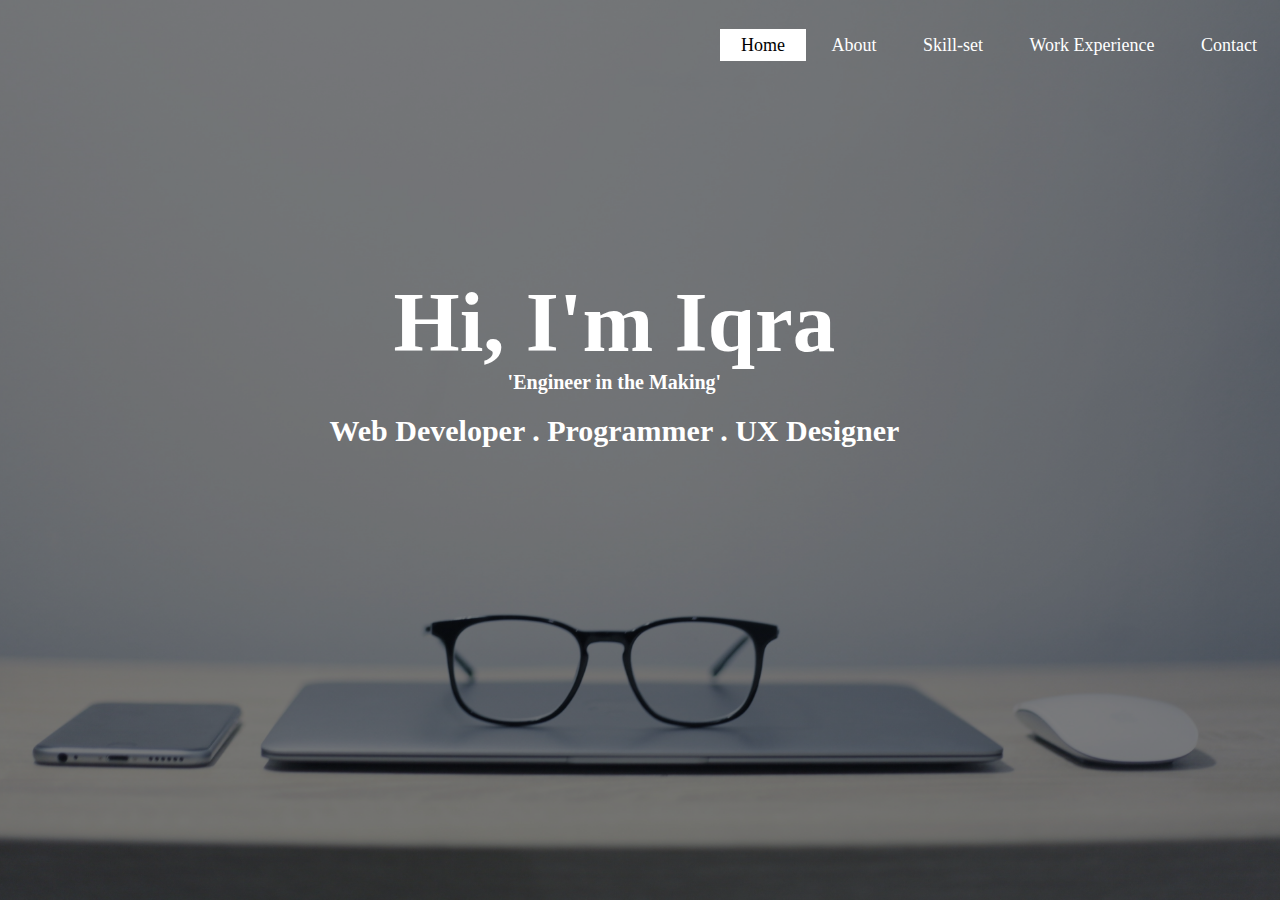
<file: index.html>
<!DOCTYPE html>
<html lang="en">
<head>
    <title>RESUME WEBSITE</title>
    <link rel="stylesheet" type="text/css" href="./style.css">
</head>
<body id="index_body">
    <header>
        <div class="main">
            <ul id="index_list">
                <li class="active"><a href="#">Home</a></li>
                <li c><a href="about.html">About</a></li>
                <li><a href="skillset.html">Skill-set</a></li>
                <li><a href="work_experience.html">Work Experience</a></li>
                <!--<li><a href="#">Projects</a></li>-->
                <!--<li><a href="#">Volunteering</a></li>-->
                <li><a href="contact.html">Contact</a></li>
            </ul>
        </div>

        <div class="title">
            <!--<img src="Profile.JPG" height="42" width="42">-->
            <h1>Hi, I'm Iqra</h1>
            <h3>'Engineer in the Making'</h3>
            <h2> Web Developer . Programmer . UX Designer</h2>
        </div>
    </header>
</body>
</html>
</file>
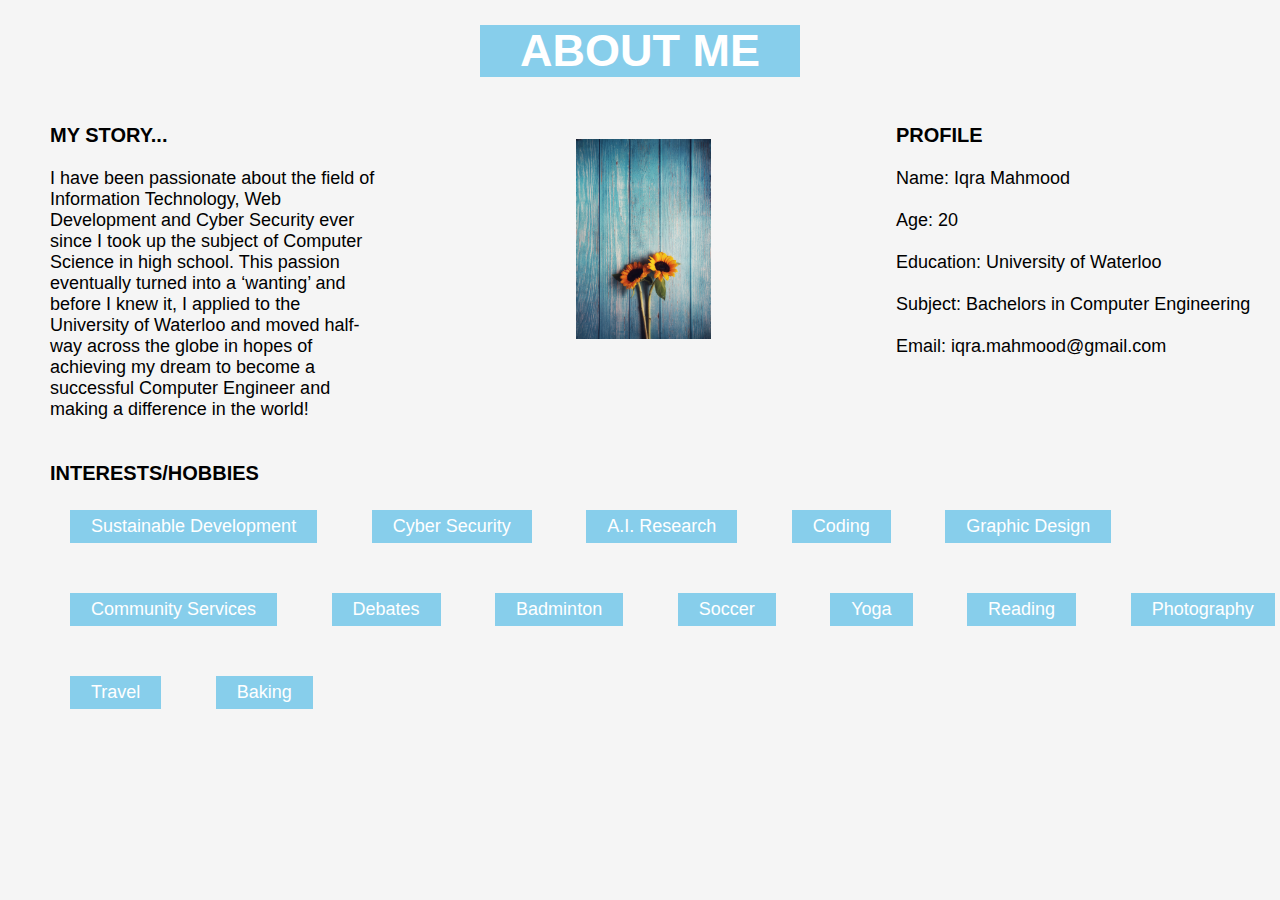
<file: about.html>
<!DOCTYPE html>
<html lang="en">
<head>
    <meta charset="UTF-8">
    <title>ABOUT</title>
    <link rel="stylesheet" type="text/css" href="./style.css">
</head>
<body id="about_body">
<h1 id="about_header">ABOUT ME</h1>
<br>
<br>
<div class="first_division">
    <div class="my_story">
        <h3 id="my_story_header">MY STORY...</h3>
        <br>
        <p id="my_story_para">I have been passionate about the field of Information Technology, Web Development and Cyber Security ever since I took
            up the subject of Computer Science in high school. This passion eventually turned into a ‘wanting’ and
            before I knew it, I applied to the University of Waterloo and moved half-way across the globe in hopes of
            achieving my dream to become a successful Computer Engineer and making a difference in the world! </p>
        <br>
        <br>
    </div>

    <div class="my_picture">
        <div class="my_pic"> </div>

    </div>

    <div class="profile">
        <h3 id="profile_header">PROFILE</h3>
        <br>
        <div class="profile_list">
            <p>Name: Iqra Mahmood</p>
            <br>
            <p>Age: 20 </p>
            <br>
            <p>Education: University of Waterloo</p>
            <br>
            <p>Subject: Bachelors in Computer Engineering</p>
            <br>
            <p>Email: iqra.mahmood@gmail.com</p>
        </div>
    </div>
    <div class="interests">
        <h3 id="interests_header">INTERESTS/HOBBIES</h3>

        <div class="interests_list">
            <ul>
                <li> Sustainable Development</li>
                <li> Cyber Security</li>
                <li> A.I. Research</li>
                <li> Coding</li>
                <li> Graphic Design</li>
                <li> Community Services</li>
                <li> Debates</li>
                <li> Badminton</li>
                <li> Soccer</li>
                <li> Yoga</li>
                <li> Reading</li>
                <li> Photography</li>
                <li> Travel</li>
                <li> Baking</li>

            </ul>
        </div>


        <br>

    </div>
</div>

</body>
</html>
</file>
<file: style.css>
* {
    margin: 0;
    padding: 0;
    font-family: Chalkboard;
    font-size: large;

}

header {
    background-image: linear-gradient(rgba(0, 0, 0, 0.5), rgba(0, 0, 0, 0.5)), url(Index.jpg);
    height: 100vh;
    background-size: cover;
    background-position: center;
    /*background-image: linear-gradient(deepskyblue, lightskyblue);*/
}

ul {
    float: right;
    list-style-type: none;
    margin-top: 25px;
    margin-right: 2px;

}

ul li {
    display: inline-block;
    margin: 10px 0px;
}

ul li a {
    text-decoration: none;
    color: white;
    padding: 5px 20px;
    border: 1px solid transparent;
    transition: 0.6s ease
}

ul li a:hover {
    background-color: white;
    color: black;
}


ul li.active a {
    background-color: white;
    color: black;
}

#index_body {
    /*max-width: 1200px;*/
    /*margin: auto;*/

    margin: auto;


}

.title {
    position: absolute;
    top: 40%;
    Left: 48%;
    transform: translate(-50%, -50%);
}

.title h1 {
    color: white;
    font-size: 85px;
    font-family: Chalkboard;
    text-align: center;
}

.title h3 {
    color: white;
    font-size: 20px;
    text-align: center;
    font-family: cursive;
}

.title h2 {
    color: white;
    font-size: 30px;
    text-align: center;
    font-family: Chalkboard;
    margin-top: 20px;
    /*border: 3px solid white;*/
    /*border-spacing: 20px;*/
}

.title img {
    alignment: center;
}

#about_body {
    /*max-width: 1200px;*/
    /*margin: auto;*/
    background-color: whitesmoke;
    margin: auto;
}

#about_header {
    width: 25%;
    margin: auto;
    margin-top: 25px;
    text-align: center;
    align-content: center;
    font-family: 'Raleway', sans-serif;
    font-size: 45px;
    background-color: skyblue;
    color: white;

}

.first_division {
    width: auto;
}

.my_story {
    margin-top: -40px;
    width: 65%;
    float: left;

}

.my_picture {
    margin-left: 45%;
    margin-right: 40%;
    margin-top: 20px;
    width: 1000px;
    height: 50px;
}

.my_pic {
    width: 300px;
    height: 200px;
    background-image: url(aboutme.jpg);
    background-size: 45%;
    background-repeat: no-repeat;


}

.profile {
    margin-top: -85px;
    width: 30%;
    float: right;
}


#my_story_header {
    width: fit-content;
    margin-top: 25px;
    margin-left: 50px;
    align-content: center;
    font-family: 'Raleway', sans-serif;
    font-size: 20px;
    /*background-color: white;*/
    color: black;

}

#my_story_para {
    width: 40%;
    margin-left: 50px;
    justify-content: center;
    /*align-content: center;*/
    font-family: 'Open Sans', sans-serif;
    /*font-size: 30px;*/
    /*background-color: white;*/
    /*color: black;*/

}

#profile_header {
    width: fit-content;
    margin-top: 20px;
    align-content: center;
    font-family: 'Raleway', sans-serif;
    font-size: 20px;
    /*background-color: white;*/
    color: black;

}

.profile_list p {
    text-decoration: none;
    color: black;
    font-family: 'Open Sans', sans-serif;
    /*background-color: white;*/
    width: 400px

}


#interests_header {
    width: 25%;
    /*height: fit-content;*/
    /*margin-top: 25px;*/
    margin-left: 50px;
    /*align-content: center;*/
    font-family: 'Raleway', sans-serif;
    font-size: 20px;
    /*background-color: white;*/
    color: black;

}

.interests_list {
    float: left;
    list-style-type: none;
    margin-left: 20px;

}

.interests_list ul li {
    text-decoration: none;
    color: white;
    padding: 5px 20px;
    border: 1px solid transparent;
    background-color: skyblue;
    font-family: 'Open Sans', sans-serif;
    margin: 0px 0px 50px 50px;

}

.skillset {
    margin: 0;
    padding: 0;
    font-family: "montserrat", sans-serif;;
    box-sizing: border-box;
}

.inner-width {
    width: 100%;
    max-width: 1200px;
    margin: auto;
    padding: 0 20px;
    overflow: hidden;

}

.section-title {
    text-align: center;
    color: black;
    text-transform: uppercase;
    font-size: 30px;

}

.border {
    width: 260px;
    height: 3px;
    background: skyblue;
    margin: 20px auto;

}

.skillset-container {
    display: flex;
    flex-wrap: wrap;
    justify-content: center;
}

.skillset-box {
    max-width: 30%;
    width: 150px;
    /*height:190px;*/
    padding: 10px;
    text-align: center;
    color: black;
   

}

.skillset-icon {
    display: inline-block;
    width: 70px;
    height: 70px;
    border: 3px solid skyblue;
    color:  skyblue;
    transform: rotate(45deg);
    margin-bottom: 30px;
    margin-top: 16px;
    transition: 0.3s linear;
    cursor: pointer;


}


.skillset-icon i {

    line-height: 70px;
    transform: rotate(-45deg);
    font-size: 26px;

}


.skillset-box:hover .skillset-icon {
    background: skyblue;
    color: white;
}


.skillset-title {
    font-size: 18px;
    text-transform: uppercase;
    margin-bottom: 10px;
}


.skillset-desc {
    font-size: 14px;
}

@media screen and(max-width: 960px) {
    .skillset-box {
        max-width: 45%;
    }
}

@media screen and(max-width: 768px) {
    .skillset-box {
        max-width: 50%;
    }
}

@media screen and(max-width: 480px) {
    .skillset-box {
        max-width: 100%;
    }
}

.lightbox{
    display: flex;
    position: fixed;
    flex-direction: column;
    top: 0;
    left: 0;
    width: 100vw;
    height: 100vh; 
    background: rgba(0, 0, 0, 0.5);
    color: black;
    align-items: center;
    justify-content: center;
    align-content: center;
    transform: scale(0,1);
    transform-origin: right;
    transition: transform ease-in-out 400ms;
   
}

.lightbox:target{
    transform: scale(1,1);
    transform-origin: left;
}

.cont{
    display: flex;
    flex-direction: column;
    /* border: 2px solid red; */

}


.lightbox-content{
    display: flex;
    max-width: 500px;
    max-height: 600px;
    flex-direction: column;
    align-content: center;
    padding: 0em 1em 0 1em;
    align-items: center;
 


    /* max-width: 30%;
    max-height: 100%; */
    /* background:skyblue; */
    background-image: linear-gradient(rgb(195, 225, 236), rgb(121, 201, 233));
    /* box-shadow: 5px 5px 5px white; */
    transition: all 0.3s ease-in;
    -webkit-transition: all 0.3s ease-in;
    -moz-transition: all 0.3s ease-in;
    /* padding: 1em; */
    /* position: relative;
    text-align: center;
    justify-content: center;
    align-content: center; */
    
    
}


.lightbox-icon{

    margin-top: -1em;
    margin-bottom: 1em;
    z-index: 5;
  
    /* margin-top: -50px; */
    border-radius: 50%; 
    display: flex;
    flex-direction: column;
    width: 80px;
    height: 80px;
    border: 3px solid black;
    background: white;
    color:  black;
    justify-content: center;
    align-content: center;
    /* transform: rotate(45deg); */
    /* margin-bottom: 30px; */
}

.lightbox-icon i {

    display: flex;
    justify-content: center;
    /* line-height: 70px;  */
    /* transform: rotate(-45deg); */
    font-size: 26px;

}

.lightbox_title{

    font-family: 'Changa', sans-serif;
    padding-bottom: 0.25em;

}

.lightbox_body{
    font-family: 'Montserrat', sans-serif;
    margin-right: 0.25em;
    margin-left: 0.25em;
}

.closebox{
    width:500px;
    display: flex;
    flex-direction: row-reverse;
    /* border: 6px solid purple; */
}
.close{
    /* position: absolute; */
    width: 1.25em;
    height: 1.25em;
    background: red;
    /* top: -0.625em;
    right: -0.625em; */
    border-radius: 50%;
    display: flex;
    align-items: center;
    justify-content: center;
    margin-top: 10px;
    margin-right: 10px;
    /* border: 2px solid green; */
    
}

.close::after{
    content: 'X';
    color: white;
}

.contact_header {
    font-size: 50px;
    margin-bottom: 20px;
    color: skyblue;
}

.contact_body {
    padding: 0;
    margin: 0;

}

.contact_middle {
    position: absolute;
    top: 50%;
    transform: translateY(-50%);
    width: 100%;
    text-align: center;
}

.btn {
    display: inline-block;
    width: 90px;
    height: 90px;
    background: #f1f1f1;
    margin: 10px;
    border-radius: 30%;
    box-shadow: 0 5px 15px -5px #00000070;
    color: skyblue;
    overflow: hidden;
    position: relative;
}

.btn i {
    line-height: 90px;
    font-size: 26px;
    transition: 0.2s linear;
}

.btn:hover i {
    transform: scale(2, 2);
    color: #f1f1f1;
}

.btn::before {
    content: "";
    position: absolute;
    width: 120%;
    height: 120%;
    background: skyblue;
    transform: rotate(45deg);
    left: -110%;
    top: 90%;

}

.btn:hover::before {
    animation: aaa 0.7s 1;
    top: -10%;
    left: -10%;
}


@keyframes aaa {
    0% {
        left: -110%;
        top: 90%;

    }
    50% {
        left: 10%;
        top: -30%;
    }
    100% {
        top: -10%;
        left: -10%;
    }
}

#work_experience_body {
    /*background-image: url() ;*/

}

.main-timeline {
    padding-top: 50px;
    overflow: hidden;
    position: relative;

}

.main-timeline:before {
    content: "";
    width: 7px;
    height: 200px;
    background: #084772;
    margin: 0 auto;
    position: absolute;
    top: 80px;
    left: 0;
    right: 0;

}

.main-timeline .timeline {
    width: 50%;
    float: left;
    padding: 20px 60px;
    border-top: 7px solid #084772;
    border-right: 7px solid #084772;
    border-radius: 0 30px 0 0;
    position: relative;
    right: -3.5px;


}

.description {

}

.title {

}
</file>
